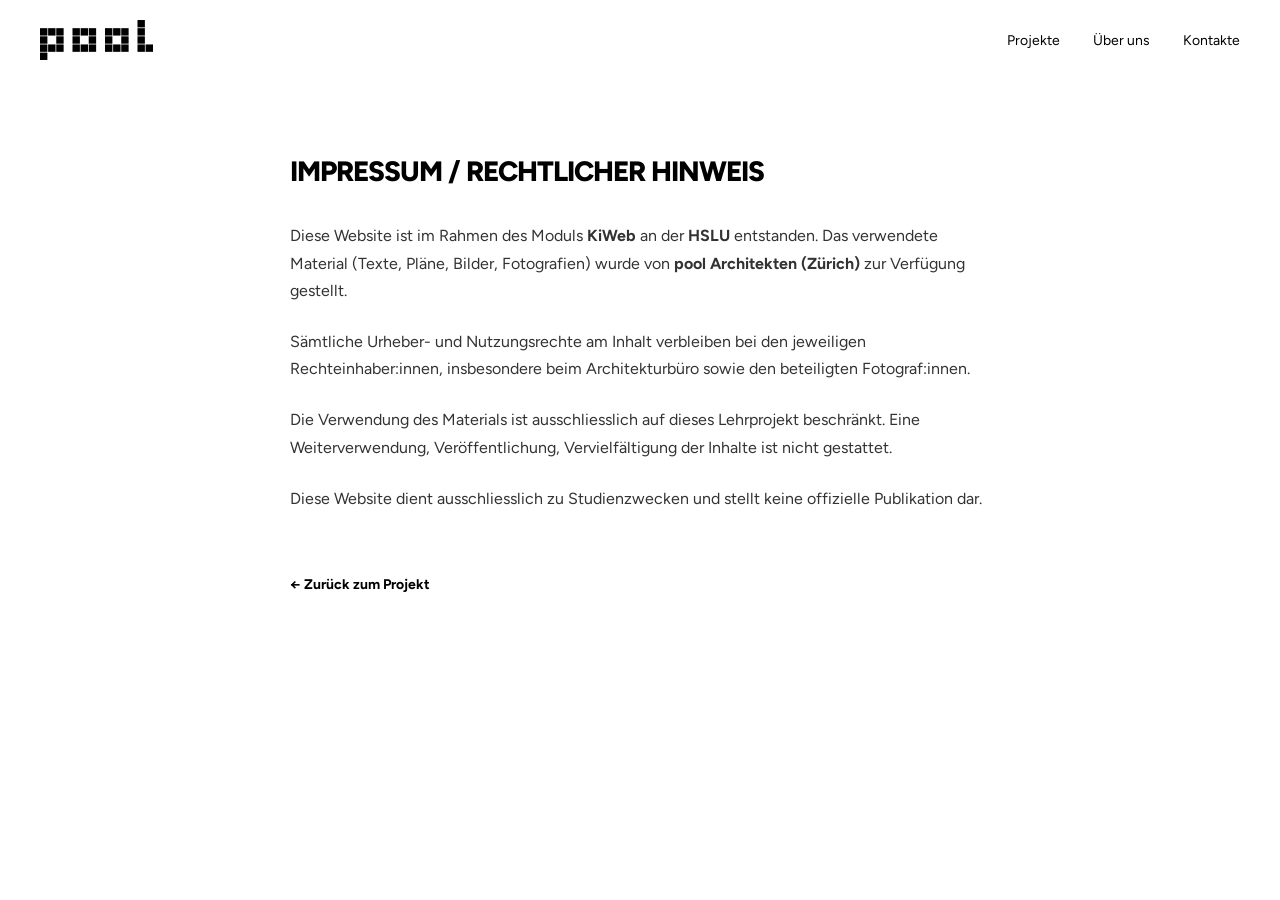
<file: impressum.html>
<!DOCTYPE html>
<html lang="de">
<head>
    <meta charset="UTF-8">
    <meta name="viewport" content="width=device-width, initial-scale=1.0">
    <title>Impressum - Pool FHNW</title>
    <link rel="stylesheet" href="style.css">
</head>
<body>

<header class="navbar header">
    <a href="index.html" class="logo">
        <img src="Bilder/pool-Purple.svg" alt="Pool Logo">
    </a>
    <nav class="nav-links">
        <a href="index.html">Projekte</a>
        <a href="#">Über uns</a>
        <a href="#">Kontakte</a>
    </nav>
</header>

<main class="impressum-container">
    <section class="impressum-text">
        <h1>Impressum / Rechtlicher Hinweis</h1>
        <p>Diese Website ist im Rahmen des Moduls <strong>KiWeb</strong> an der <strong>HSLU</strong> entstanden. Das verwendete Material (Texte, Pläne, Bilder, Fotografien) wurde von <strong>pool Architekten (Zürich)</strong> zur Verfügung gestellt.</p>
        
        <p>Sämtliche Urheber- und Nutzungsrechte am Inhalt verbleiben bei den jeweiligen Rechteinhaber:innen, insbesondere beim Architekturbüro sowie den beteiligten Fotograf:innen.</p>
        
        <p>Die Verwendung des Materials ist ausschliesslich auf dieses Lehrprojekt beschränkt. Eine Weiterverwendung, Veröffentlichung, Vervielfältigung der Inhalte ist nicht gestattet.</p>
        
        <p>Diese Website dient ausschliesslich zu Studienzwecken und stellt keine offizielle Publikation dar.</p>
        
        <a href="index.html" class="back-link">← Zurück zum Projekt</a>
    </section>
</main>

</body>
</html>
</file>
<file: style.css>
@import url('https://fonts.googleapis.com/css2?family=Figtree:wght@400;700;800&display=swap');

* {
    margin: 0;
    padding: 0;
    box-sizing: border-box;
}

body {
    font-family: 'Figtree', Arial, sans-serif;
    background-color: #fff;
    color: #000;
}
.logo {
    display: flex;
    align-items: center;
    height: 100%; 
    text-decoration: none;
}

.logo img {
    height: 40px;   
    width: auto;      
    display: block;
    object-fit: contain;
}


.navbar {
    position: fixed;
    left: 0;
    right: 0;
    width: 100%;
    display: flex;
    align-items: center;
    justify-content: space-between;
    padding: 20px 40px;
    font-size: 14px;
    z-index: 100;
    background-color: rgba(255, 255, 255, 0.9);
    box-sizing: border-box; 
}


.main-menu-overlay {
    display: none; 
    position: fixed;
    top: 0;
    left: 0;
    width: 100%;
    height: 100%;
    background-color: #000;
    z-index: 1000;
}


.main-menu-overlay.active {
    display: flex; 
    flex-direction: column;
}

.location-text {
    font-style: italic; 
    cursor: default;    
    user-select: none;  
}


.nav-links a, 
.footer span {
    text-decoration: none;
    color: #000;
    position: relative; 
    padding-bottom: 2px; 
    cursor: pointer;
    transition: color 0.3s ease;
    cursor: pointer;
    position: relative; 
}


.mobile-menu-btn {
    display: none;
}

.main-menu-overlay {
    display: none; 
    position: fixed;
    top: 0;
    left: 0;
    width: 100%;
    height: 100%;
    background-color: #000;
    z-index: 300;
}


.nav-links a::after, 
.footer span::after {
    content: '';
    position: absolute;
    left: 0;
    bottom: 0;
    width: 0;             
    height: 1px;          
    background-color: #000;
    transition: width 0.3s ease; 
}


/* Линия появится только если на сайте есть курсор (десктоп) */
@media (hover: hover) {
    .nav-links a:hover::after, 
    .footer span:hover::after {
        width: 100%;          
    }
}

.header { top: 0; }
.footer { bottom: 0; }
.site-footer {
    width: 100%;
    padding: 100px 40px 160px 40px; 
    background-color: #fff;
    border-top: 1px solid #eee; 
    margin-top: 50px;
}

.footer-container {
    display: flex;
    justify-content: space-between; 
    align-items: flex-end; 
}

.footer-left {
    font-size: 14px;
    line-height: 1.6;
}

.address {
    margin-bottom: 20px;
}

.impressum-link {
    text-decoration: none;
    color: #000;
    font-weight: 800;
    text-transform: uppercase;
    font-size: 12px;
    letter-spacing: 1px;
}

.impressum-link:hover {
    opacity: 0.6;
}

.footer-logo {
    height: 60px; 
    width: auto;
}

.logo {
    font-family: 'Figtree', sans-serif;
    font-weight: 800;          
    font-size: 22px;           
    text-transform: lowercase; 
    letter-spacing: -1px;      
    cursor: pointer;           
}

.nav-links a {
    text-decoration: none;
    color: #000;
    margin-left: 30px;
}

.next-project-link {
   
    max-width: 800px; 
    margin: 100px auto; 
    padding: 0 20px;
}

.next-project-link a {
    text-decoration: none;
    color: #000;
}


.next-image {
    width: 100%;
    margin-bottom: 25px;
}

.next-image img {
    width: 100%; 
    height: auto;
    display: block;
    object-fit: cover;
}


.next-details {
    display: flex;
    justify-content: space-between; 
    align-items: flex-end;
}

.next-text h3 {
    font-weight: 800;
    font-size: 18px;
    margin-bottom: 5px;
}

.next-text p {
    font-size: 14px;
}

.next-arrow img {
    width: 25px; 
    height: auto;
}





.hero {
    display: grid;
    grid-template-columns: 1fr 1fr; 
    height: 100vh;
    padding: 80px 40px; 
    gap: 40px;
}


.hero-image {
    height: 100%;
    overflow: hidden;
}

.hero-image img {
    width: 100%;
    height: 100%;
    object-fit: cover; 
}


.hero-content {
    display: flex;
    flex-direction: column;
    justify-content: space-between; 
    
    padding-top: 10px;
    padding-bottom: 0; 
    
    height: 100%; 
}

.description {
    max-width: 550px;
    font-size: 14px;
    line-height: 1.4;
    color: #333;
    align-self: flex-start; 

    margin-bottom: 0; 
}


.description p:last-child {
    margin-bottom: 0;
}
h1 {
    font-size: clamp(80px, 15vw, 220px);
    font-weight: 800;
    line-height: 0.8;
    margin: 0;
    letter-spacing: -5px;

   
    align-self: flex-end; 
}

.description {
    max-width: 550px;
    font-size: 14px;
    line-height: 1.4;
    color: #333;

   
    align-self: flex-start; 
    
   
    margin-left: 0px; 
}

h1 {
    font-size: 100px; 
    font-weight: bold;
    margin-bottom: 40px;
}

.description {
    font-size: 14px;
    line-height: 1.5;
    max-width: 820px; 
}

.description p {
    margin-bottom: 0px;
}

body {
    overflow-x: hidden;
    overflow-y: auto;
}

.category-title {
    grid-column: 1 / -1; 
    
    font-size: 24px;
    font-weight: 800;
    text-transform: uppercase; 
    margin-top: 120px;   
    margin-bottom: 40px; 
    letter-spacing: -1px;
}

.gallery {
    padding: 100px 40px; 
    background-color: #fff;
    display: flex;
    flex-direction: column;
    gap: 0px; 
}


.gallery-item.large  {
    display: flex;
    justify-content: center; 
    margin-bottom: 0px;
}

.gallery-item.large  img {
    width: 60%; 
    height: auto;
    object-fit: cover;
    margin-bottom: 32px;
}

.gallery-item.large.full-width img {
    width: 100%; 
}

.gallery-row {
    display: grid;
    grid-template-columns: 1fr 1fr; 
    gap: 32px; 
    margin-bottom: 32px;
}

.gallery-item_1 img {
    width: 100%;
    height: 80%;
    object-fit: cover;
    display: block;
    
}
.gallery-item_2 img {
    width: 100%;
    height: 80%;
    object-fit: cover;
    display: block;
    
}


.info-overlay {
    position: fixed;
    top: 0;
    left: 0;
    width: 100%;
    height: 100%;
    background-color: #fff;
    z-index: 200; 
    transform: translateY(100%); 
    transition: transform 0.6s cubic-bezier(0.19, 1, 0.22, 1); 
    padding: 20px 40px;
    overflow-y: auto; 
}


.info-overlay.active {
    transform: translateY(0); 
}

.overlay-nav {
    display: grid; 
    grid-template-columns: 1fr 1fr 1fr; 
    align-items: center;
    padding-bottom: 60px;
    font-size: 14px;
    width: 100%;
}


.overlay-nav .location-text {
    text-align: left;
}

.overlay-nav .nav-item {
    text-align: center; 
    cursor: pointer;
    font-weight: 700;
}

.overlay-nav .close-btn {
    text-align: right; 
    cursor: pointer;
    font-weight: 800;
    text-transform: none; 
}


.overlay-nav .nav-item, 
.overlay-nav .close-btn {
    text-decoration: none;
    color: #000;
    position: relative;    
    padding-bottom: 2px;  
    cursor: pointer;
    display: inline-block; 
}


.overlay-nav .nav-item::after, 
.overlay-nav .close-btn::after {
    content: '';
    position: absolute;
    left: 0;
    bottom: 0;
    width: 0;              
    height: 1px;           
    background-color: #000;
    transition: width 0.3s ease; 
}

/* Линия появится только если на сайте есть курсор (десктоп) */
@media (hover: hover) {
    .overlay-nav .nav-item:hover::after, 
    .overlay-nav .close-btn:hover::after {
        width: 100%;
    }
}

/* Сетка контента в 3 колонки */
.overlay-content {
    display: grid;
    grid-template-columns: 1fr 1fr 1fr;
    gap: 60px;
    align-items: start;
}

.column h4 {
    margin-bottom: 20px;
    font-weight: 800;
    font-size: 20px;
}


.column p {
    font-size: 14px;
    line-height: 1.6;
    margin-bottom: 0; 
}


.data-item {
    margin-bottom: 12px; 
}


.data-item .label {
    font-weight: 800; 
    margin-bottom: 2px; 
}


.plans-grid {
    display: grid;
    grid-template-columns: repeat(3, 1fr); 
    gap: 40px;
    padding-top: 40px;
}

.plan-item img {
    width: 100%;
    height: auto;
    display: block;
    filter: grayscale(100%); 
    transition: filter 0.3s ease;
}

.plan-item img:hover {
    filter: grayscale(0%); 
}


.nav-item {
    cursor: pointer;
    position: relative;
}

.impressum-container {
    padding: 160px 40px; 
    display: flex;
    justify-content: center;
    min-height: 80vh;
}

.impressum-text {
    max-width: 700px; 
    width: 100%;
}

.impressum-text h1 {
    font-size: 28px;
    font-weight: 800;
    text-transform: uppercase;
    margin-bottom: 40px;
    letter-spacing: -1px;
}

.impressum-text p {
    font-size: 16px;
    line-height: 1.7;
    margin-bottom: 24px;
    color: #333;
}

.back-link {
    display: inline-block;
    margin-top: 40px;
    text-decoration: none;
    color: #000;
    font-weight: 700;
    font-size: 14px;
    transition: opacity 0.3s;
}

.back-link:hover {
    opacity: 0.5;
}




@media (max-width: 768px) {
    
   .white-logo-wrapper {
        display: flex;
        align-items: center;
        justify-content: flex-start; 
        text-decoration: none; 
    }

    .white-logo-wrapper img {
        height: 20px; 
        width: auto;  
        display: block;
    }

    
    .nav-links a {
        display: none; 
    }

    .mobile-menu-btn {
        display: block; 
        cursor: pointer;
    }

    
   
    
    .main-menu-overlay {
        padding-top: 40px; 
        background-color: #000;
    }

  .main-menu-overlay .close-btn {
        text-align: right;      
        justify-self: end;      
        font-weight: 800;
        color: #fff !important; 
    }

   
    .main-menu-overlay .overlay-nav {
        display: grid;
        grid-template-columns: 1fr 1fr 1fr;
        padding: 20px;        
        width: 100%;
        align-items: center;
    }


    
    .white-text {
        color: #fff !important;
        font-size: 14px;
        opacity: 1 !important;
    }

    
    .main-menu-overlay .close-btn {
        text-align: right;
        color: #fff;
    }


    .main-menu-links {
        display: flex;
        flex-direction: column;
        justify-content: center;
        height: 70vh; 
        padding-left: 40px;
        gap: 20px;
    }

    .main-menu-links a {
        display: block;
        color: #fff;
        font-size: 48px; 
        font-weight: 700;
        text-decoration: none;
    }

     .impressum-container {
        padding: 100px 20px;
    }
    .impressum-text h1 {
        font-size: 22px;
    }


    .overlay-nav {
        grid-template-columns: 1fr 1fr 1fr;
        padding-bottom: 40px;
    }
    
   
    .overlay-nav {
        font-size: 14px;
    }

    #info-overlay .overlay-content {
    display: grid;
    grid-template-columns: 1fr; 
    gap: 40px; 
    padding-bottom: 80px; 
}

#info-overlay .column {
    width: 100%;
}

#info-overlay .overlay-content {
    display: grid;
    grid-template-columns: 1fr; 
    gap: 40px; 
    padding-bottom: 80px; 
}

#info-overlay .column {
    width: 100%;
}

#plans-overlay .plans-grid {
    display: grid;
    grid-template-columns: 1fr; 
    gap: 30px; 
    padding-bottom: 80px;
}

#plans-overlay .plan-item img {
    width: 100%;
    height: auto;
    filter: grayscale(0%); 
}
.info-overlay {
    padding: 20px 20px; 
}

.overlay-nav {
    padding-bottom: 30px; 
    grid-template-columns: 1fr 1fr 1fr; 
}

    .hero {
        display: block; 
        height: auto; 
        padding: 0;
    }

    .hero-image {
        width: 100%;
        height: 100vh; 
        overflow: hidden;
    }

    .hero-image img {
        width: 100%;
        height: 100%;
        object-fit: cover; 
        display: block;
    }

    .hero-content {
        display: block;
        padding: 24px 20px; 
        height: auto; 
    }

    .hero-content h1, .hero h1 {
        font-size: 48px; 
        font-weight: 800;
        text-align: left; 
        letter-spacing: -2px;
    }

    .description {
        max-width: none;
        font-size: 15px;
        line-height: 1.6;
        color: #333;
        margin-top: 8px;
    }


    
    .gallery {
        padding: 40px 20px; 
        display: flex;
        flex-direction: column;
        gap: 0; 
    }

    
    .category-title {
        text-align: left;
        font-size: 14px;
        font-weight: 800;
        margin-top: 60px;
        margin-bottom: 25px;
    }

   
    .gallery-item.large {
        width: 100%;
        margin-bottom: 20px;
    }

    .gallery-item.large img {
        width: 100% ; 
        height: auto;
    }

   
    .gallery-row {
        display: grid;
        grid-template-columns: 1fr 1fr; 
        gap: 10px; 
        margin-bottom: 20px;
    }

    
    .gallery-item_1 img, 
    .gallery-item_2 img {
        width: 100%;
        height: 200px; 
        object-fit: cover;
    }

    
    .footer {
        padding: 15px 20px;
        font-size: 14px;
    }
    .site-footer {
        padding: 60px 20px 120px 20px;

    .footer-container {
        flex-direction: column-reverse; 
        align-items: flex-start; 
        gap: 40px;
    }

    .footer-logo {
        height: 40px;
    }
    
  } 
   }
</file>
